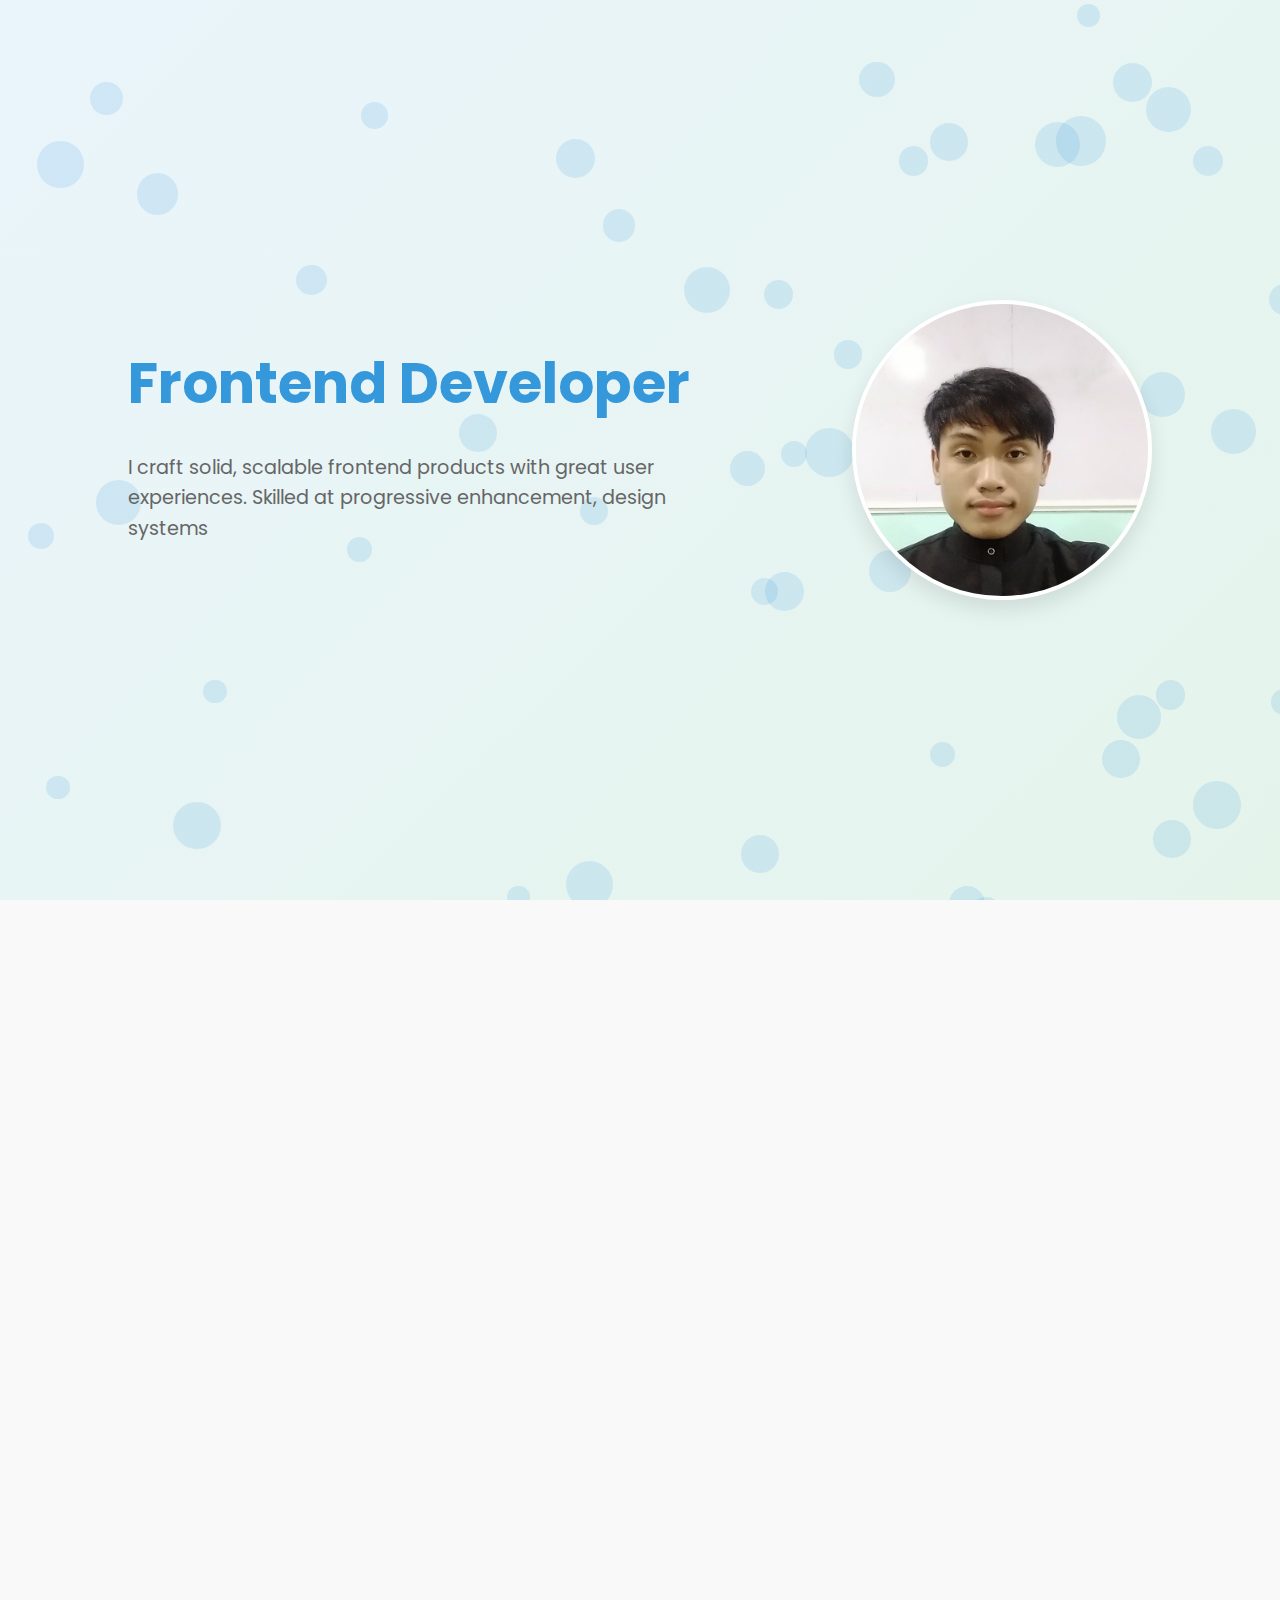
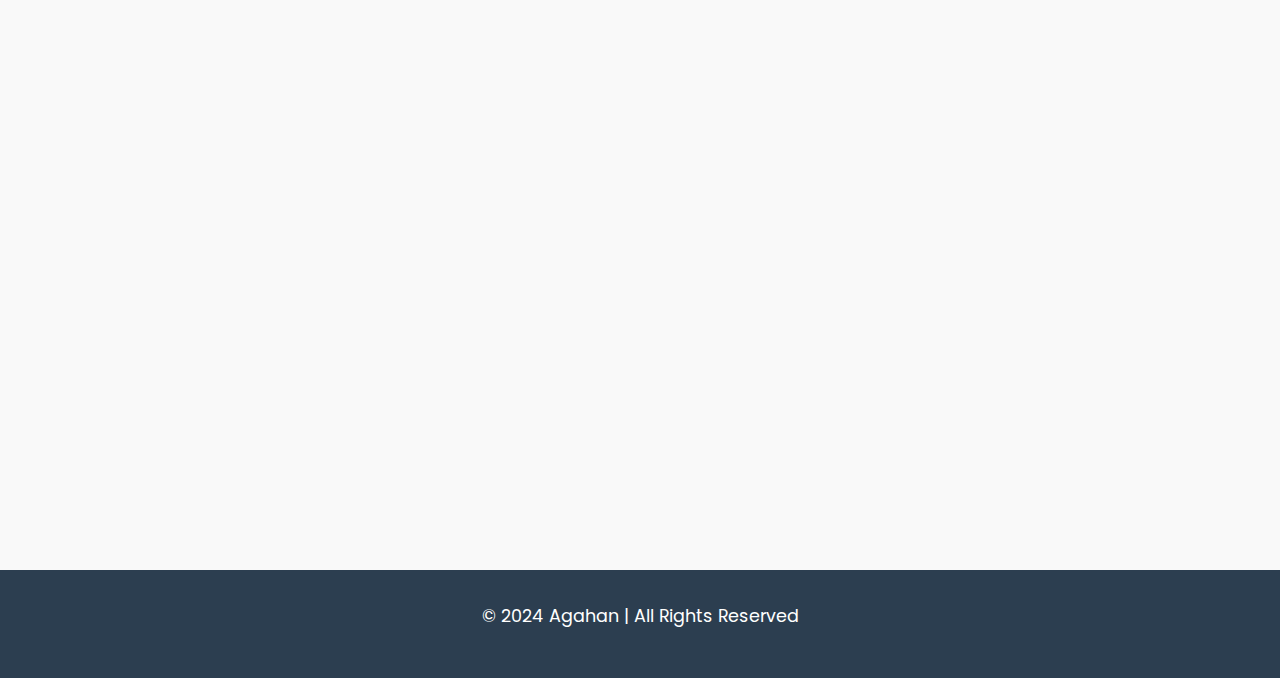
<file: index.html>
<!DOCTYPE html>
<html lang="en">
  <head>
    <meta charset="UTF-8">
    <meta name="viewport" content="width=device-width, initial-scale=1.0">
    <meta name="description" content="Personal portfolio showcasing projects in web development and music by Agahan." />
    <meta name="keywords" content="Frontend Developer, HTML, Portfolio, Agahan" />
    <meta name="author" content="Agahan" />
    <link rel="stylesheet" href="portfolio-index.css">
    <link href="https://fonts.googleapis.com/css2?family=Poppins:wght@300;400;600&display=swap" rel="stylesheet">
    <title>Agahan's Portfolio</title>
  </head>
  <body>
    <main>
      <section id="home" class="intro">
        <div class="intro-text">
          <h1>Frontend Developer</h1>
          <p>I craft solid, scalable frontend products with great user experiences. Skilled at progressive enhancement, design systems</p>
        </div>
        <div class="selfie">
          <img src="image/selfie.jpg" alt="Selfie of Agahan"/>
        </div>
      </section>
      
      <section id="about" class="about">
        <h2>About Me</h2>
        <p>Hi, I'm Dan Williams, a passionate frontend developer. With a keen eye for detail, I bring designs to life, focusing on interactive user experiences. I explore creative outlets to express my ideas.</p>
      </section>

      <section id="education" class="education">
        <h2>Education</h2>
        <ul>
          <li><strong>Elementary School:</strong> Alanao Elementary School</li>
          <li><strong>High School:</strong> San Jose High School</li>
          <li><strong>Undergraduate:</strong> University of Nueva Caceres</li>
        </ul>
      </section>

      <section id="certificates" class="certificates">
        <h2>Certificates</h2>
        <ul>
            <li>
                <a href="https://www.credly.com/badges/20273edd-aae9-4b0d-8f75-2ea24a2d1aa2/linked_in_profile" target="_blank" rel="noopener noreferrer">
                    IBM Data Science Methodology Badge
                </a>
            </li>
            <li>
                <a href="https://www.freecodecamp.org/certification/DanWilliams/responsive-web-design" target="_blank" rel="noopener noreferrer">
                    FreeCodeCamp Responsive Web Design Certification
                </a>
            </li>
            <li>
                <a href="https://www.credly.com/badges/cc0f7bd8-6cba-4113-8d39-8547681754de/linked_in_profile" target="_blank" rel="noopener noreferrer">
                    IBM Data Analytics with Excel and R Badge
                </a>
            </li>
            <li>
                <a href="https://www.freecodecamp.org/certification/DanWilliams/javascript-algorithms-and-data-structures-v8" target="_blank" rel="noopener noreferrer">
                    FreeCodeCamp JavaScript Algorithms and Data Structures Certification
                </a>
            </li>
            <li>
                <a href="https://www.freecodecamp.org/certification/DanWilliams/front-end-development-libraries" target="_blank" rel="noopener noreferrer">
                    FreeCodeCamp Front End Development Libraries Certification
                </a>
            </li>
            <li>
                <a href="https://cursa.app/en/my-certificate/certa81416ab103d176cd6ccb47802c0b856" target="_blank" rel="noopener noreferrer">
                    Cursa Web Development Certificate
                </a>
            </li>
            <li>
                <a href="https://cursa.app/en/my-certificate/cert0810d3f6981575cfa09ff99ca4cf3004" target="_blank" rel="noopener noreferrer">
                    Cursa Advanced Web Development Certificate
                </a>
            </li>
        </ul>
    </section>

      <section id="skills" class="skills">
        <h2>Skills</h2>
        <ul>
          <li>Frontend Development (HTML, CSS, JavaScript)</li>
          <li>Responsive Web Design</li>
          <li>Data Entry and Accuracy</li>
        </ul>
      </section>
      
      <section id="projects" class="projects">
        <a href="projects.html" class="projects-btn">My Projects</a>
      </section>
      
      <section id="contact" class="contact">
        <h2>Contact Me</h2>
        <p>Feel free to reach out if you'd like to collaborate or learn more about my work!</p>
        <form id="contactForm" action="#" method="post">
          <input type="text" name="name" placeholder="Your Name" required>
          <input type="email" name="email" placeholder="Your Email" required>
          <textarea name="message" placeholder="Your Message" required></textarea>
          <button type="submit">Send</button>
        </form>
      </section>
    </main>

    <button id="scrollToTopBtn" class="scroll-to-top" aria-label="Scroll to top">↑</button>

    <footer>
      <p>&copy; 2024 Agahan | All Rights Reserved</p>
    </footer>

    <script src="portfolio.js"></script>
  </body>
</html>
</file>
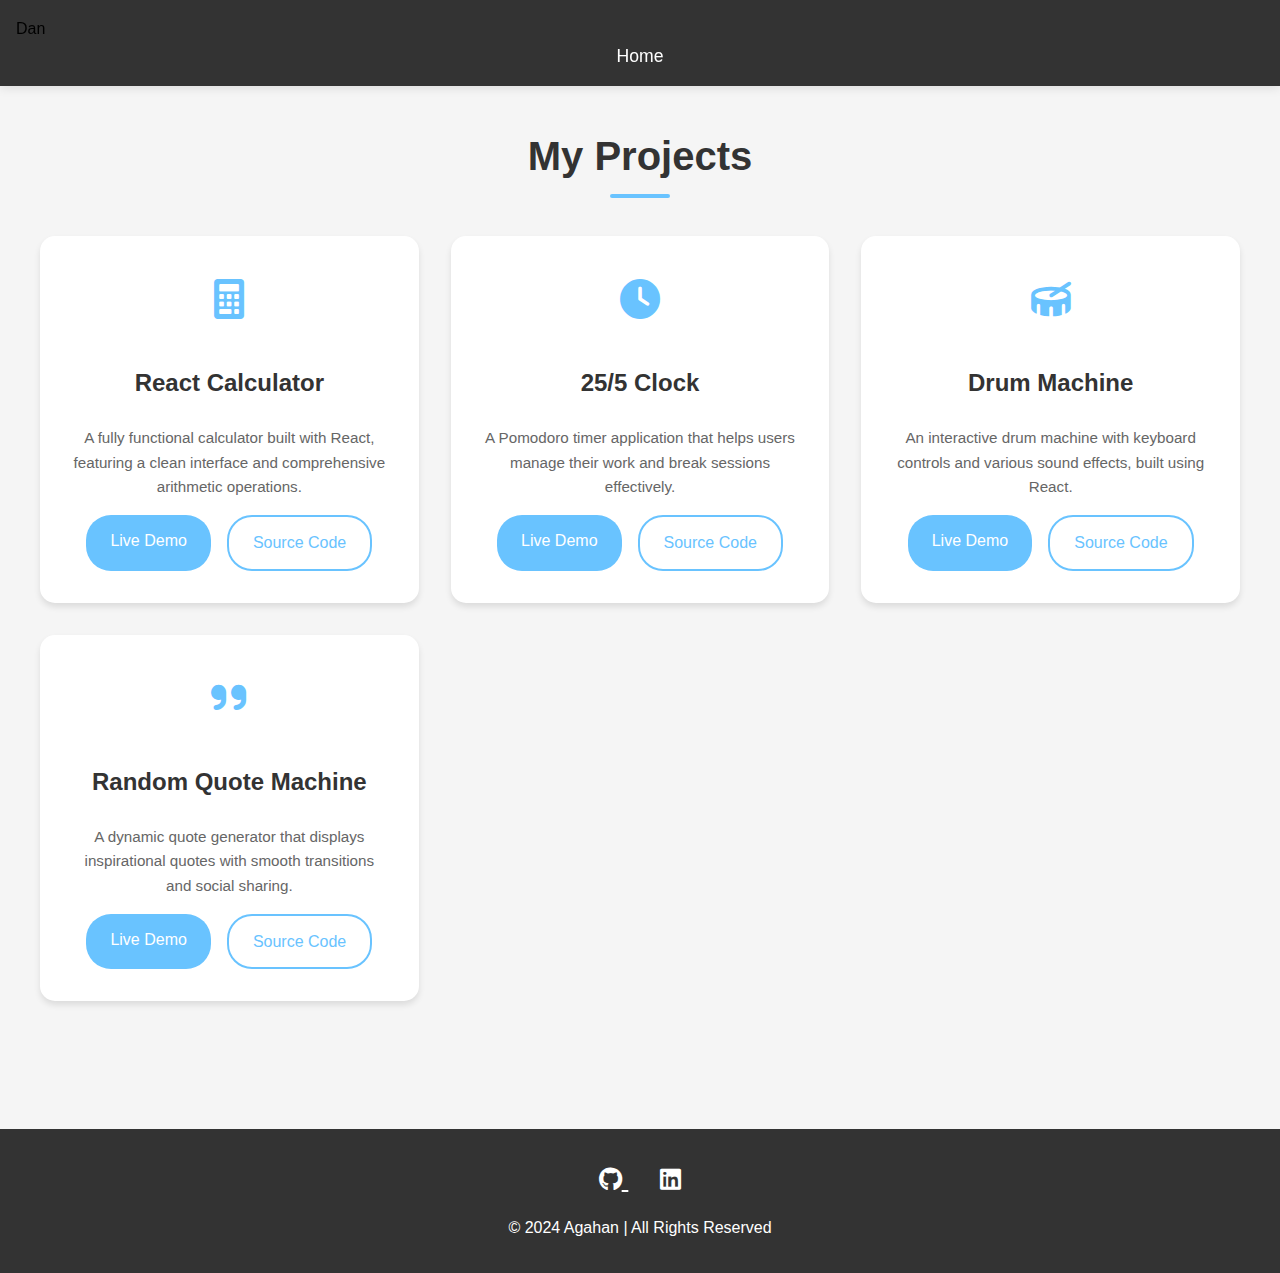
<file: projects.html>
<!DOCTYPE html>
<html lang="en">
<head>
    <meta charset="UTF-8">
    <meta name="viewport" content="width=device-width, initial-scale=1.0">
    <meta name="description" content="Explore Agahan's projects in web development and design." />
    <title>Projects - Agahan's Portfolio</title>
    <link rel="stylesheet" href="https://cdnjs.cloudflare.com/ajax/libs/font-awesome/6.0.0/css/all.min.css">
    <link rel="stylesheet" href="portfolio.css">
</head>
<body>
    <header id="main-header">
        <span class="logo">Dan</span>
        <nav>
            <ul>
                <li><a href="index.html">Home</a></li>
            </ul>
        </nav>
    </header>

    <main>
        <section class="projects" id="projects">
            <h2>My Projects</h2>
            <div class="project-list">
                <div class="project-item">
                    <div class="project-icon">
                        <i class="fas fa-calculator"></i>
                    </div>
                    <h3>React Calculator</h3>
                    <p>A fully functional calculator built with React, featuring a clean interface and comprehensive arithmetic operations.</p>
                    <div class="project-buttons">
                        <a href="https://1agahan1.github.io/fcc-reactcalculator-d/" class="btn btn-primary" target="_blank">Live Demo</a>
                        <a href="https://codepen.io/Dan-Williams-Nesortado/pen/NPKdrQO" class="btn btn-secondary" target="_blank">Source Code</a>
                    </div>
                </div>

                <div class="project-item">
                    <div class="project-icon">
                        <i class="fas fa-clock"></i>
                    </div>
                    <h3>25/5 Clock</h3>
                    <p>A Pomodoro timer application that helps users manage their work and break sessions effectively.</p>
                    <div class="project-buttons">
                        <a href="https://1agahan1.github.io/fcc-25-5-Clock-d/" class="btn btn-primary" target="_blank">Live Demo</a>
                        <a href="https://codepen.io/Dan-Williams-Nesortado/pen/raBjMgy" class="btn btn-secondary" target="_blank">Source Code</a>
                    </div>
                </div>

                <div class="project-item">
                    <div class="project-icon">
                        <i class="fas fa-drum"></i>
                    </div>
                    <h3>Drum Machine</h3>
                    <p>An interactive drum machine with keyboard controls and various sound effects, built using React.</p>
                    <div class="project-buttons">
                        <a href="https://codepen.io/Dan-Williams-Nesortado/full/RNbKpoQ" class="btn btn-primary" target="_blank">Live Demo</a>
                        <a href="https://codepen.io/Dan-Williams-Nesortado/pen/RNbKpoQ" class="btn btn-secondary" target="_blank">Source Code</a>
                    </div>
                </div>

                <div class="project-item">
                    <div class="project-icon">
                        <i class="fas fa-quote-right"></i>
                    </div>
                    <h3>Random Quote Machine</h3>
                    <p>A dynamic quote generator that displays inspirational quotes with smooth transitions and social sharing.</p>
                    <div class="project-buttons">
                        <a href="https://codepen.io/Dan-Williams-Nesortado/full/NPKdrQO" class="btn btn-primary" target="_blank">Live Demo</a>
                        <a href="https://codepen.io/Dan-Williams-Nesortado/pen/NPKdrQO" class="btn btn-secondary" target="_blank">Source Code</a>
                    </div>
                </div>
            </div>
        </section>
    </main>

    <footer>
        <div class="social-links">
            <a href="https://github.com/1agahan1" target="_blank" class="social-icon">
                <i class="fab fa-github"></i>
            </a>
            <a href="www.linkedin.com/in/dan-williams-nesortado-1787a2217" target="_blank" class="social-icon">
                <i class="fab fa-linkedin"></i>
            </a>
        </div>
        <p>&copy; 2024 Agahan | All Rights Reserved</p>
    </footer>
</body>
</html>
</file>
<file: portfolio-index.css>
:root {
    --primary-color: #3498db;
    --secondary-color: #2ecc71;
    --text-color: #2c3e50;
    --bg-color: #f9f9f9;
    --header-font: 'Poppins', sans-serif;
    --body-font: 'Poppins', sans-serif;
    --transition: all 0.3s ease;
    --section-padding: 5rem 0;
    --border-radius: 8px;
}

* {
    margin: 0;
    padding: 0;
    box-sizing: border-box;
}

/* Base styles */
body {
    font-family: var(--body-font);
    color: var(--text-color);
    line-height: 1.6;
    background-color: var(--bg-color);
}
/* Typography */
h1, h2, h3 {
    font-family: var(--header-font);
    margin-bottom: 1.5rem;
}

h1 {
    font-size: 3.5rem;
    font-weight: 700;
    color: var(--primary-color);
}

h2 {
    font-size: 2.5rem;
    color: var(--text-color);
    position: relative;
    text-align: center;
}

h2::after {
    content: '';
    position: absolute;
    bottom: -10px;
    left: 50%;
    transform: translateX(-50%);
    width: 60px;
    height: 4px;
    background: var(--primary-color);
}

p {
    margin-bottom: 1rem;
    font-size: 1.1rem;
}

/* Section styles */
section {
    padding: var(--section-padding);
    opacity: 0;
    transform: translateY(20px);
    transition: var(--transition);
}

section.visible {
    opacity: 1;
    transform: translateY(0);
}

/* Intro section and animated background */
.intro {
    position: relative;
    min-height: 100vh;
    display: flex;
    align-items: center;
    justify-content: space-between;
    padding: 0 10%;
    background: linear-gradient(135deg, #fff 0%, var(--bg-color) 100%);
    overflow: hidden;
}

.animated-background {
    position: absolute;
    top: 0;
    left: 0;
    right: 0;
    bottom: 0;
    background: linear-gradient(135deg, rgba(52, 152, 219, 0.1) 0%, rgba(46, 204, 113, 0.1) 100%);
    z-index: 1;
}

.animated-dots {
    position: absolute;
    width: 100%;
    height: 100%;
    top: 0;
    left: 0;
}

.dot {
    position: absolute;
    background: var(--primary-color);
    border-radius: 50%;
    opacity: 0.15;
    transition: transform 0.3s ease;
    pointer-events: none;
    animation: float 3s ease-in-out infinite;
    animation-delay: calc(var(--delay) * 1s);
}

.intro-text {
    flex: 1;
    max-width: 600px;
    position: relative;
    z-index: 2;
    animation: fadeInUp 1s forwards;
}

.intro-text p {
    font-size: 1.2rem;
    color: #666;
}

.selfie {
    width: 300px;
    height: 300px;
    border-radius: 50%;
    overflow: hidden;
    border: 4px solid white;
    box-shadow: 0 10px 20px rgba(0, 0, 0, 0.1);
    position: relative;
    z-index: 2;
    animation: floatAnimation 3s ease-in-out infinite;
}

.selfie img {
    width: 100%;
    height: 100%;
    object-fit: cover;
    transition: var(--transition);
}

/* About section */
.about {
    background-color: white;
    padding: 5rem 10%;
    text-align: center;
}

/* Education section */
.education {
    padding: 5rem 10%;
    background-color: var(--bg-color);
}

.education ul {
    list-style: none;
    max-width: 800px;
    margin: 0 auto;
}

.education li {
    background: white;
    padding: 1.5rem;
    margin-bottom: 1rem;
    border-radius: var(--border-radius);
    box-shadow: 0 4px 6px rgba(0, 0, 0, 0.1);
    transition: var(--transition);
}

.education li:hover {
    transform: translateY(-5px);
}

/* Certificates section */
.certificates {
    background-color: white;
    padding: 5rem 10%;
}

.certificates ul {
    list-style: none;
    max-width: 800px;
    margin: 0 auto;
    display: grid;
    grid-template-columns: repeat(auto-fit, minmax(300px, 1fr));
    gap: 1.5rem;
}

.certificates li {
    padding: 1.5rem;
    margin-bottom: 1rem;
    border-left: 4px solid var(--primary-color);
    background: var(--bg-color);
    border-radius: var(--border-radius);
    transition: var(--transition);
    box-shadow: 0 4px 6px rgba(0, 0, 0, 0.1);
}

.certificates li a {
    text-decoration: none;
    color: var(--text-color);
    display: block;
    font-weight: 500;
}

.certificates li:hover {
    transform: translateX(10px);
    box-shadow: 0 6px 12px rgba(0, 0, 0, 0.15);
}

/* Skills section */
.skills {
    padding: 5rem 10%;
    background-color: var(--bg-color);
}

.skills ul {
    display: grid;
    grid-template-columns: repeat(auto-fit, minmax(250px, 1fr));
    gap: 2rem;
    list-style: none;
    max-width: 1200px;
    margin: 0 auto;
}

.skills li {
    background: white;
    padding: 2rem;
    border-radius: var(--border-radius);
    box-shadow: 0 4px 6px rgba(0, 0, 0, 0.1);
    transition: var(--transition);
    text-align: center;
}

.skills li:hover {
    transform: translateY(-5px);
    box-shadow: 0 10px 20px rgba(0, 0, 0, 0.1);
}

/* Projects section */
.projects {
    text-align: center;
    padding: 5rem 10%;
    background-color: white;
}

.projects-btn {
    display: inline-block;
    padding: 1rem 2.5rem;
    font-size: 1.1rem;
    color: white;
    background-color: var(--primary-color);
    border-radius: 50px;
    text-decoration: none;
    transition: var(--transition);
    box-shadow: 0 4px 6px rgba(52, 152, 219, 0.2);
}

.projects-btn:hover {
    transform: translateY(-3px);
    box-shadow: 0 10px 20px rgba(52, 152, 219, 0.3);
    background-color: #71c6ff;
}

/* Contact section */
.contact {
    padding: 5rem 10%;
    background-color: var(--bg-color);
    text-align: center;
}

.contact form {
    max-width: 600px;
    margin: 2rem auto 0;
}

.contact input,
.contact textarea {
    width: 100%;
    padding: 1rem;
    margin-bottom: 1rem;
    border: 2px solid transparent;
    border-radius: var(--border-radius);
    background: white;
    transition: var(--transition);
}

.contact input:focus,
.contact textarea:focus {
    border-color: var(--primary-color);
    outline: none;
}

.contact textarea {
    min-height: 150px;
    resize: vertical;
}

.contact button {
    background: var(--primary-color);
    color: white;
    padding: 1rem 2.5rem;
    border: none;
    border-radius: 25px;
    font-size: 1.1rem;
    cursor: pointer;
    transition: var(--transition);
}

.contact button:hover {
    background-color: #69c3ff;
    transform: translateY(-2px);
}

.contact button:disabled {
    background-color: #69c3ff;
    cursor: not-allowed;
}

/* Scroll to top button */
.scroll-to-top {
    position: fixed;
    bottom: 30px;
    right: 30px;
    width: 50px;
    height: 50px;
    background: var(--primary-color);
    color: white;
    border: none;
    border-radius: 50%;
    cursor: pointer;
    display: none;
    font-size: 1.5rem;
    transition: var(--transition);
    z-index: 1000;
    box-shadow: 0 4px 6px rgba(0, 0, 0, 0.1);
}

.scroll-to-top:hover {
    transform: translateY(-5px);
    box-shadow: 0 8px 15px rgba(0, 0, 0, 0.2);
}

/* Footer */
footer {
    background-color: #2c3e50;
    color: white;
    text-align: center;
    padding: 2rem;
}

/* Animations */
@keyframes fadeInUp {
    from {
        opacity: 0;
        transform: translateY(30px);
    }
    to {
        opacity: 1;
        transform: translateY(0);
    }
}

@keyframes floatAnimation {
    0%, 100% {
        transform: translateY(0);
    }
    50% {
        transform: translateY(-20px);
    }
}

@keyframes float {
    0% {
        transform: translateY(0);
    }
    50% {
        transform: translateY(-20px);
    }
    100% {
        transform: translateY(0);
    }
}

/* Media Queries */
@media (max-width: 768px) {
    :root {
        --section-padding: 3rem 0;
    }

    h1 {
        font-size: 2.5rem;
    }

    h2 {
        font-size: 2rem;
    }

    .intro {
        flex-direction: column;
        text-align: center;
        padding: 2rem;
    }

    .intro-text {
        margin-bottom: 2rem;
    }

    .selfie {
        width: 200px;
        height: 200px;
    }

    .skills ul {
        grid-template-columns: 1fr;
    }

    section {
        padding: var(--section-padding) 5%;
    }
}

@media (max-width: 480px) {
    h1 {
        font-size: 2rem;
    }

    h2 {
        font-size: 1.75rem;
    }

    .intro {
        padding: 1rem;
    }

    .contact button {
        width: 100%;
    }
}
</file>
<file: portfolio.css>
* {
  margin: 0;
  padding: 0;
  box-sizing: border-box;
}

body {
  font-family: 'Poppins', sans-serif;
  line-height: 1.6;
  background-color: #f5f5f5;
  padding-top: 60px;
}

header {
  background-color: #333;
  padding: 1rem;
  position: fixed;
  top: 0;
  left: 0;
  right: 0;
  z-index: 1000;
  box-shadow: 0 2px 10px rgba(0, 0, 0, 0.1);
}

nav ul {
  display: flex;
  justify-content: center;
  gap: 2rem;
  list-style: none;
}

nav a {
  color: white;
  text-decoration: none;
  font-size: 1.1rem;
  transition: color 0.3s ease;
}

nav a:hover {
  color: #69c3ff;
}

.projects {
  padding: 4rem 2rem;
}

.projects h2 {
  text-align: center;
  margin-bottom: 3rem;
  font-size: 2.5rem;
  color: #333;
  position: relative;
}

.projects h2::after {
  content: '';
  position: absolute;
  bottom: -10px;
  left: 50%;
  transform: translateX(-50%);
  width: 60px;
  height: 4px;
  background-color: #69c3ff;
  border-radius: 2px;
}

.project-list {
  display: grid;
  grid-template-columns: repeat(auto-fit, minmax(300px, 1fr));
  gap: 2rem;
  max-width: 1200px;
  margin: 0 auto;
}

.project-item {
  background: white;
  border-radius: 15px;
  padding: 2rem;
  box-shadow: 0 4px 6px rgba(0, 0, 0, 0.1);
  transition: all 0.3s ease;
  display: flex;
  flex-direction: column;
  gap: 1rem;
  position: relative;
  overflow: hidden;
}

.project-item::before {
  content: '';
  position: absolute;
  top: 0;
  left: 0;
  width: 100%;
  height: 4px;
  background: #69c3ff;
  transform: scaleX(0);
  transform-origin: left;
  transition: transform 0.3s ease;
}

.project-item:hover {
  transform: translateY(-10px);
  box-shadow: 0 10px 20px rgba(0, 0, 0, 0.15);
}

.project-item:hover::before {
  transform: scaleX(1);
}

.project-icon {
  font-size: 2.5rem;
  color: #69c3ff;
  text-align: center;
  margin-bottom: 1rem;
}

.project-item h3 {
  font-size: 1.5rem;
  color: #333;
  margin-bottom: 0.5rem;
  text-align: center;
}

.project-item p {
  color: #666;
  flex-grow: 1;
  text-align: center;
  font-size: 0.95rem;
}

/* Button styles */
.project-buttons {
  display: flex;
  gap: 1rem;
  justify-content: center;
  margin-top: auto;
}

.btn {
  padding: 0.8rem 1.5rem;
  border-radius: 25px;
  text-decoration: none;
  font-weight: 500;
  transition: all 0.3s ease;
  text-align: center;
}

.btn-primary {
  background-color: #69c3ff;
  color: white;
}

.btn-secondary {
  background-color: transparent;
  color: #69c3ff;
  border: 2px solid #69c3ff;
}

.btn:hover {
  transform: translateY(-2px);
  box-shadow: 0 5px 15px rgba(0, 0, 0, 0.2);
}

/* Footer styles */
footer {
  text-align: center;
  padding: 2rem;
  background-color: #333;
  color: white;
  margin-top: 4rem;
}

.social-links {
  margin-bottom: 1rem;
}

.social-icon {
  color: white;
  font-size: 1.5rem;
  margin: 0 1rem;
  transition: color 0.3s ease;
}

.social-icon:hover {
  color: #69c3ff;
}

/* Responsive design */
@media (max-width: 768px) {
  .project-list {
      grid-template-columns: 1fr;
      padding: 1rem;
  }
  
  .projects {
      padding: 2rem 1rem;
  }
  
  .projects h2 {
      font-size: 2rem;
  }
}

@media (min-width: 769px) and (max-width: 1200px) {
  .project-list {
      grid-template-columns: repeat(2, 1fr);
  }
}
</file>
